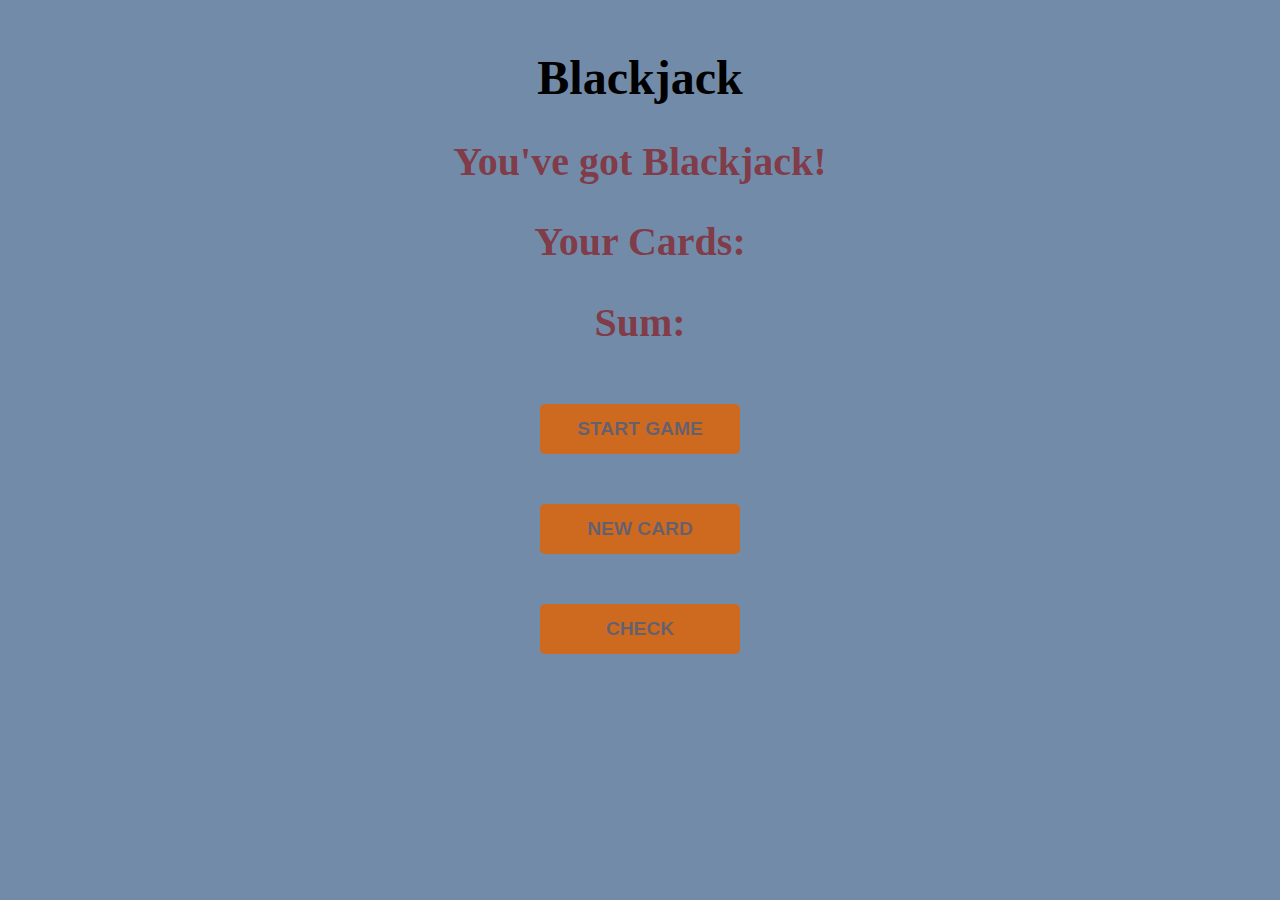
<file: blackjack/index.html>
<html>
    <head>
        <link rel="stylesheet" href="index.css">
    </head>
    <body>
        <h1>Blackjack</h1>
        <h2 id="message">You've got Blackjack!</h2>
        <h2 id="cards">Your Cards:</h2>
        <h2 id="dealer"></h2>
        <h2 id="sum">Sum: <span id="sumresult"></span> </h2>
        <button id="start-btn">START GAME</button><br>
        <button id="new-btn">NEW CARD</button><br>
        <button id="done-btn">CHECK</button>
        <div id="result"></div>
        <script src="index.js"></script>
    </body>
</html>
</file>
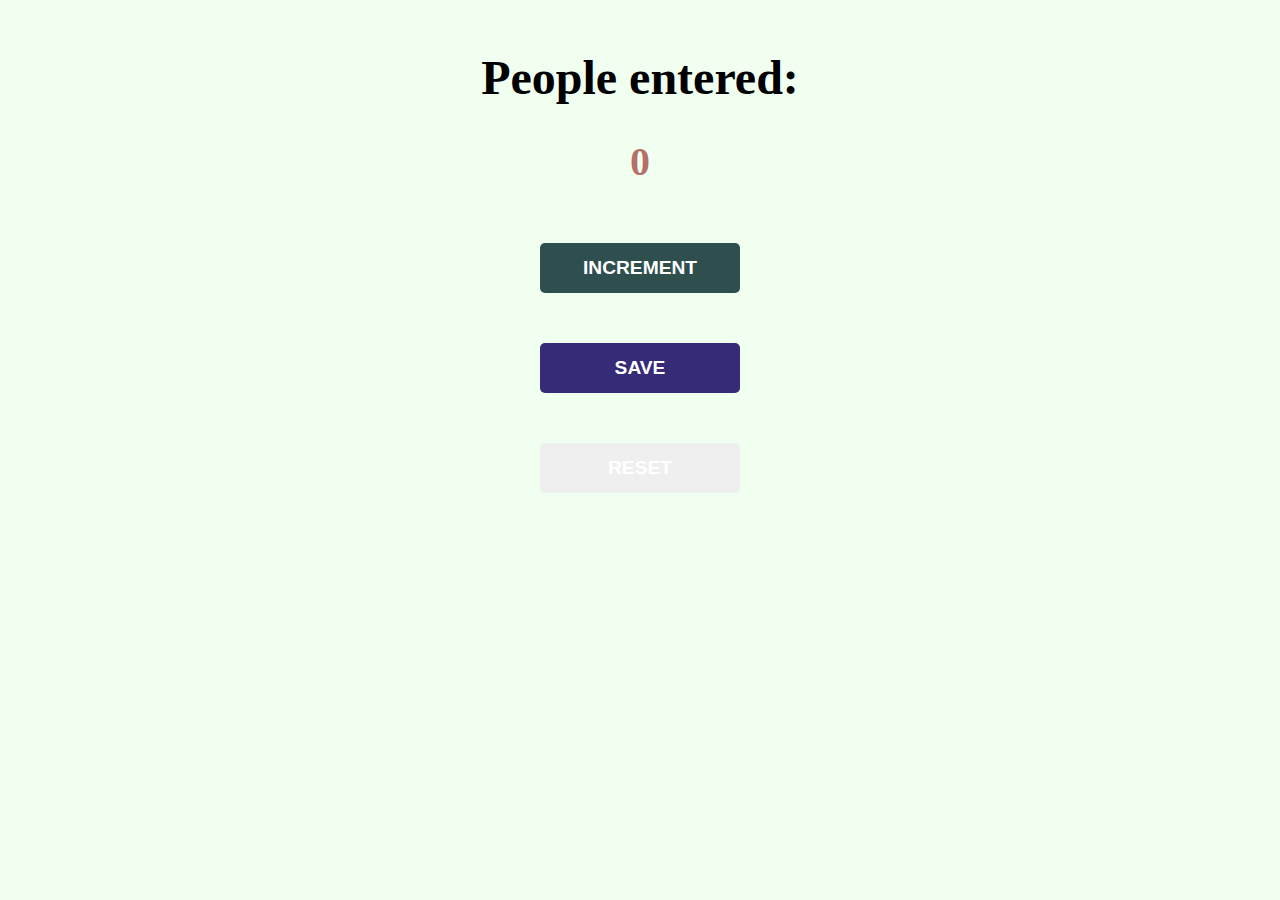
<file: passengercounter/index.html>
<html>
    <head>
        <link rel="stylesheet" href="index.css">
    </head>
    <body>
        <h1>People entered: </h1>
        <h2 id="count-el">0</h2>
        <button id="increment-btn">INCREMENT</button><br>
        <button id="save-btn">SAVE</button><br>
        <button id="reset-btn">RESET</button>
        <div id="return"></div>
        <script src="index.js"></script>
    </body>
</html>
</file>
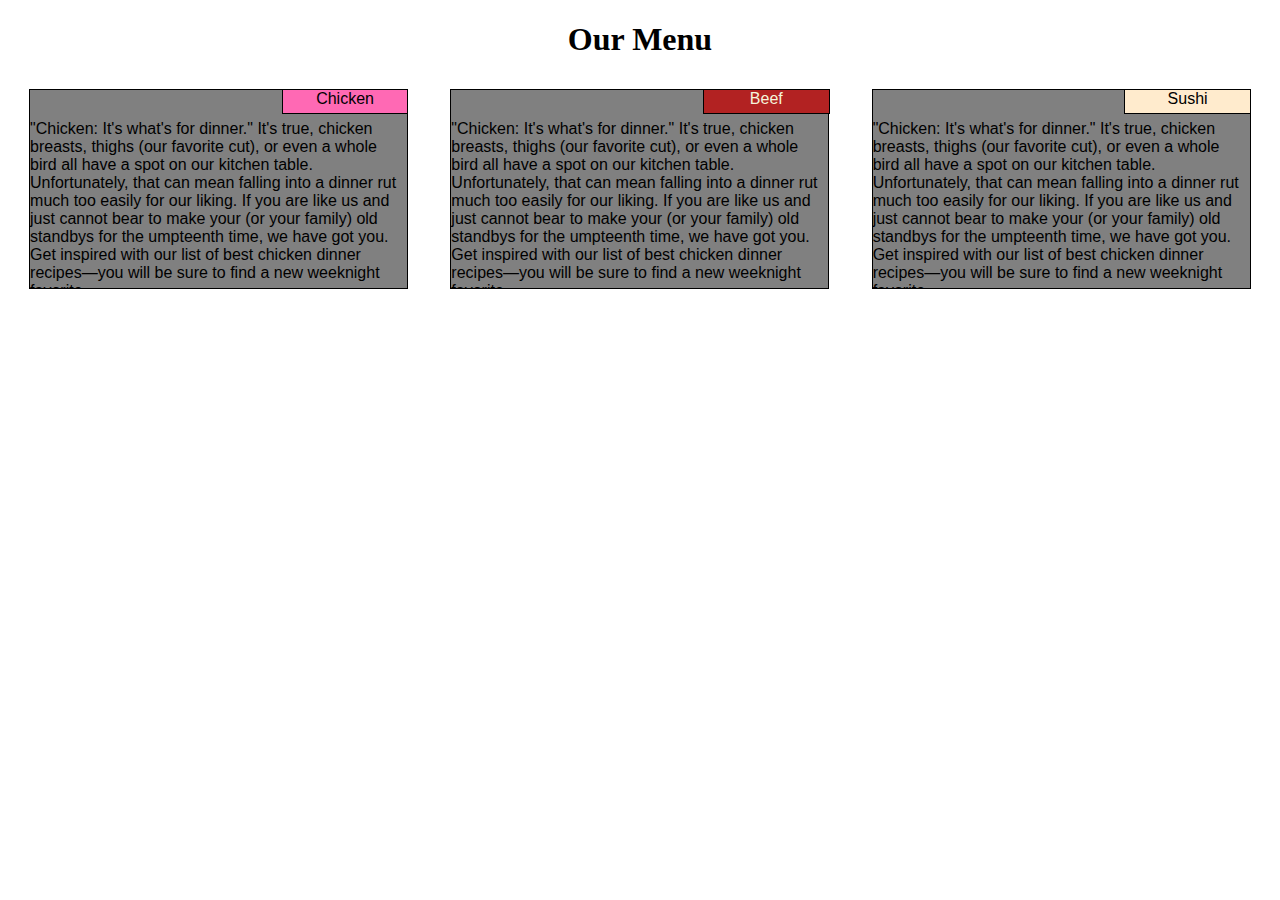
<file: module2-solution.html>
<!DOCTYPE html>
<html>
<head>
<meta charset="utf-8">
<meta name="viewport" content="width=device-width, initial-scale=1">
<title>Responsive Layout</title>
<style>

/********** Base styles **********/
* {
  box-sizing: border-box;
}
h1 {
  margin-bottom: 15px;
  text-align: center;
}
.row {
    position: relative;
}
.section1, .section2, .section3 {
    border: 1px solid black;
    width: 30%;
    height: 25px;
    margin-right: auto;
    margin-left: auto;
    font-family: Helvetica;
    color: black;
    text-align: center;
    position: absolute;
    top: 0;
    right: 5%; 
}
.section1 {
    background-color: hotpink;
}
.section2 {
    background-color:firebrick;
    color:beige;
}
.section3 {
    background-color: blanchedalmond;
}
p {
  border: 1px solid black;
  background-color: grey;
  width: 90%;
  height: 200px;
  margin-right: auto;
  margin-left: auto;
  font-family: Helvetica;
  color: black;
  padding-top: 30px;
  overflow: auto;
}

/* Simple Responsive Framework. */
.row {
  width: 100%;
}
.section {
    position: relative;
}
/********** Large devices only **********/
@media (min-width: 992px) {
  .col-lg-1, .col-lg-2, .col-lg-3, .col-lg-4, .col-lg-5, .col-lg-6, .col-lg-7, .col-lg-8, .col-lg-9, .col-lg-10, .col-lg-11, .col-lg-12 {
    float: left;
    border: 1px ;
  }
  .col-lg-1 {
    width: 8.33%;
  }
  .col-lg-2 {
    width: 16.66%;
  }
  .col-lg-3 {
    width: 25%;
  }
  .col-lg-4 {
    width: 33.33%;
  }
  .col-lg-5 {
    width: 41.66%;
  }
  .col-lg-6 {
    width: 50%;
  }
  .col-lg-7 {
    width: 58.33%;
  }
  .col-lg-8 {
    width: 66.66%;
  }
  .col-lg-9 {
    width: 74.99%;
  }
  .col-lg-10 {
    width: 83.33%;
  }
  .col-lg-11 {
    width: 91.66%;
  }
  .col-lg-12 {
    width: 100%;
  }
}

/********** Medium devices only **********/
@media (min-width: 768px) and (max-width: 991px) {
  .col-md-1, .col-md-2, .col-md-3, .col-md-4, .col-md-5, .col-md-6, .col-md-7, .col-md-8, .col-md-9, .col-md-10, .col-md-11, .col-md-12 {
    float: left;
    border: 1px ;
  }
  .col-md-1 {
    width: 8.33%;
  }
  .col-md-2 {
    width: 16.66%;
  }
  .col-md-3 {
    width: 25%;
  }
  .col-md-4 {
    width: 33.33%;
  }
  .col-md-5 {
    width: 41.66%;
  }
  .col-md-6 {
    width: 50%;
  }
  .col-md-7 {
    width: 58.33%;
  }
  .col-md-8 {
    width: 66.66%;
  }
  .col-md-9 {
    width: 74.99%;
  }
  .col-md-10 {
    width: 83.33%;
  }
  .col-md-11 {
    width: 91.66%;
  }
  .col-md-12 {
    width: 100%;
  }
}

</style>
</head>
<body>
<h1>Our Menu</h1>
<div class="container">
    <div class="row">
        <div class="col-lg-4 col-md-6">
            <div class="section">
                <div class="section1">Chicken</div>
                     <p>"Chicken: It's what's for dinner." It's true, chicken breasts, thighs (our favorite cut), 
                     or even a whole bird all have a spot on our kitchen table. Unfortunately, 
                     that can mean falling into a dinner rut much too easily for our liking. 
                     If you are like us and just cannot bear to make your (or your family) 
                     old standbys for the umpteenth time, we have got you. 
                    Get inspired with our list of best chicken dinner recipes—you will be sure to 
                    find a new weeknight favorite.</p>
             </div>
         </div>
   
        <div class="col-lg-4 col-md-6">
            <div class="section">
                <div class="section2">Beef</div>
                    <p>"Chicken: It's what's for dinner." It's true, chicken breasts, thighs (our favorite cut), 
                     or even a whole bird all have a spot on our kitchen table. Unfortunately, 
                     that can mean falling into a dinner rut much too easily for our liking. 
                     If you are like us and just cannot bear to make your (or your family) 
                     old standbys for the umpteenth time, we have got you. 
                     Get inspired with our list of best chicken dinner recipes—you will be sure to 
                    find a new weeknight favorite.</p>
             </div>
        </div>
        <div class="col-lg-4 col-md-12">
            <div class="section">
                <div class="section3">Sushi</div>
                    <p>"Chicken: It's what's for dinner." It's true, chicken breasts, thighs (our favorite cut), 
                     or even a whole bird all have a spot on our kitchen table. Unfortunately, 
                     that can mean falling into a dinner rut much too easily for our liking. 
                     If you are like us and just cannot bear to make your (or your family) 
                     old standbys for the umpteenth time, we have got you. 
                     Get inspired with our list of best chicken dinner recipes—you will be sure to 
                    find a new weeknight favorite.</p>
             </div>
        </div>
     </div>
</div>

</body>
</html>
</file>
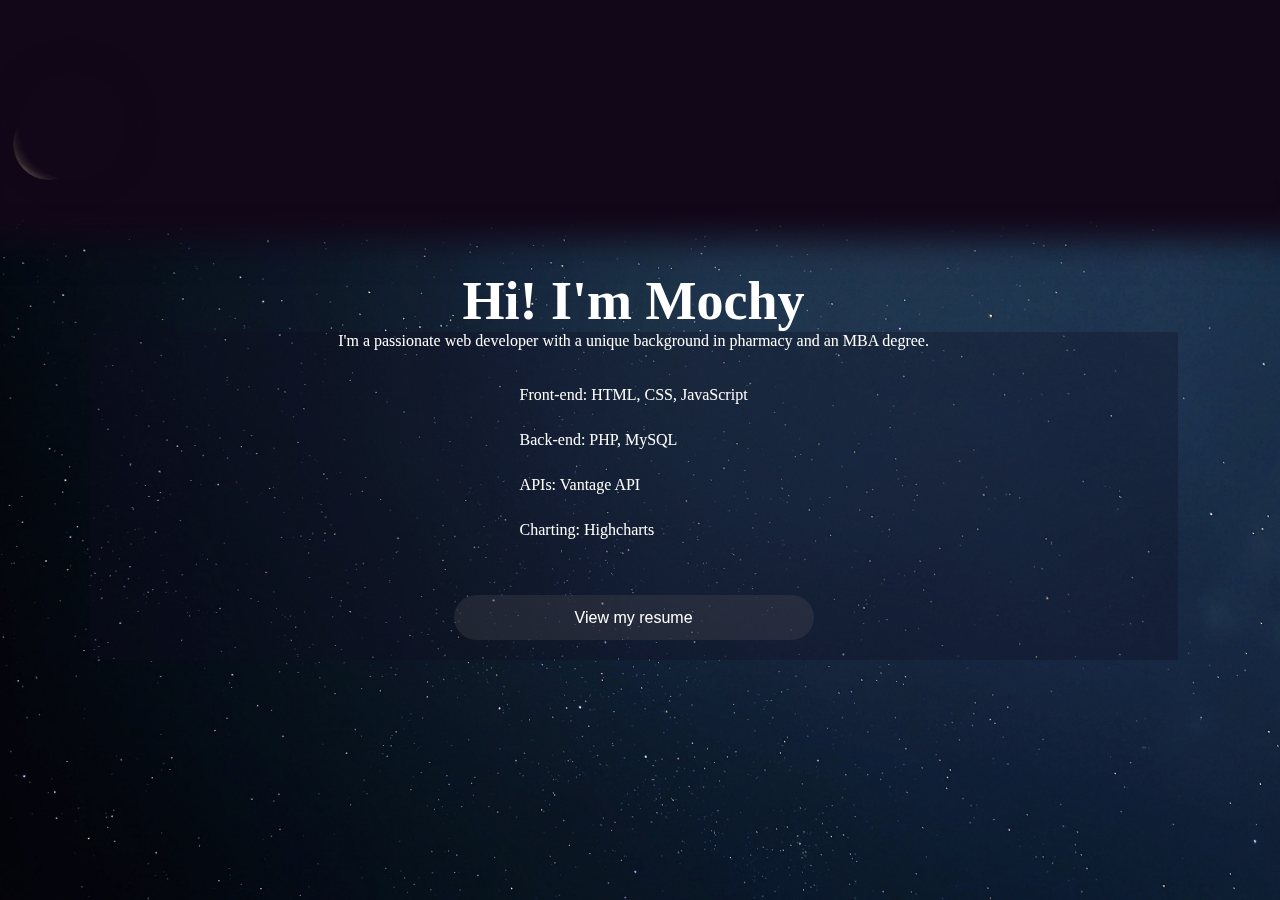
<file: porfolio/porfolio.html>
<!DOCTYPE html>
<html lang="en">
<head>
    <meta charset="UTF-8">
    <meta http-equiv="X-UA-Compatible" content="IE=edge">
    <meta name="viewport" content="width=device-width, initial-scale=1">
    <script src="https://ajax.googleapis.com/ajax/libs/jquery/1.12.4/jquery.min.js"></script>
    <script src="porfolio.js"></script>
    <link rel="stylesheet" href="https://fonts.googleapis.com/css2?family=Material+Symbols+Outlined:opsz,wght,FILL,GRAD@24,400,0,0" />
    <link rel="stylesheet" href="porfolio.css">
    <title>I'm Mochy</title>
</head>
<body>
    <main id="main-content">
        <section class="blank">
        </section>

        <section class="project" id="project1">
            <span class="material-symbols-outlined collapse hidden">
                keyboard_double_arrow_right
            </span>
            <div class="container">
                <div class="title">
                    <h1>Sudoku</h1>
                    <span>---HTML, CSS, JavaScript---</span>  
                </div>
                <div class="box">
                    <div class='img' id="img-pj1"></div> 
                    <div class="content hidden">
                        <div class="detail">
                            <h4>Time-Based Challenge</h4>
                            <div class="hidden">You have 10 minutes to solve the Sudoku puzzle.</div> 
                        </div>
                        <div class="detail">
                            <h4>Multiple Levels</h4>
                            <div class="hidden">Choose preferred challenge level: Easy, Medium and Hard.</div> 
                        </div>
                        <div class="detail">
                            <h4>Hint System</h4>
                            <div class="hidden">Receive hints to help you progress and conquer the grid.</div> 
                        </div>
                        <div class="detail">
                            <h4>Interactive Interface</h4>
                            <div class="hidden">The user-friendly interface allows to easily explore.</div> 
                        </div>
                        <div class="detail">
                            <h4>Endless Fun</h4>
                            <div class="hidden">Enjoy endless Sudoku challenges.</div> 
                        </div>             
                    </div>
                </div>
                
            </div>
            <span class="material-symbols-outlined expand">
                keyboard_double_arrow_left
            </span>
        </section>

        <section class="project" id="project2">
            <span class="material-symbols-outlined collapse hidden">
                keyboard_double_arrow_right
            </span>
            <div class="container">
                <div class="title">
                    <h1>TradeX</h1>
                    <span>HTML, CSS, JavaScript, PHP</span>  
                </div>
                <div class="box">
                    <div class="img" id="img-pj2"></div> 
                    <div class="content hidden">
                        <div class="detail">
                            <h4>Dynamic, data-driven websites</h4> 
                            <div class="hidden">Real-time market insights for informed decisions.</div>
                        </div>
                        <div class="detail">
                            <h4>Deposit & Withdrawal System</h4>
                            <div class="hidden">Easily manage their accounts, making transactions hassle-free.</div>
                        </div>  
                        <div class="detail">
                            <h4> Real-time Stock Trading</h4>
                            <div class="hidden"> Buy and sell stocks with live market data.</div>
                        </div>
                        <div class="detail">
                            <h4>Portfolio Tracking</h4>
                            <div class="hidden">Monitor investment history and performance.</div>
                        </div>
                        <div class="detail">
                            <h4>Login system</h4>
                            <div class="hidden"> Robust login ensures data privacy and security.</div>
                        </div>
                                 
                        <div class="detail">
                            <h4>Stock Price Visualization</h4>
                            <div class="hidden">Highcharts integration provides interactive stock price charts.</div>
                        </div> 
                        <div class="detail">
                            <h4>Responsive Design</h4>
                            <div class="hidden">Optimal user experiences across devices.</div>
                        </div>
                        <div class="detail">
                            <h4>Database Management</h4>
                            <div class="hidden">Efficient MySQL usage for organized data storage.</div>
                        </div>
                        <div class="detail">
                            <h4>Raw code</h4>
                            <div class="hidden">Customized and efficient solution built from scratch.</div> 
                        </div>            
                    </div>
                </div>
                
            </div>
            <span class="material-symbols-outlined expand ">
                keyboard_double_arrow_left
            </span>
        </section>
        
        
        <section class="contact">
            <div class="container">
                <h1 class="img">Contact</h1>
                <div class="content">
                    <form action="">
                        <input type="email" name="email" id="email" placeholder="Youremail@email.com">
                        <textarea name="message" id="message" cols="20" rows="5" placeholder="Your message"></textarea>
                        <input type="submit" value="Send">

                    </form>
                    <div class="social-link">
                        <div class= "social" id="linkedin"></div>
                        <div class= "social" id="github"></div>
                        <div class= "social" id="email"></div>
                    </div>
                </div>
            </div>
            
        </section>
    </main>
    <section class="background">
            <section class="lunar">
                <div class="moon"></div>
                <div class="earth"></div>
        </section>
        <section class="myself">
            <h1 class="name">Hi! I'm Mochy</h1>
            <div class="introduction visible">
                <p>I'm a passionate web developer with a unique background in pharmacy and an MBA degree.</p> 
                <div id="skill">
                    <div>Front-end: HTML, CSS, JavaScript</div>
                    <div>Back-end: PHP, MySQL</div>
                    <div>APIs: Vantage API</div>
                    <div>Charting: Highcharts</div>
                </div>

                
                
                <button> View my resume</button>
                
            </div>
           
        </section> 
        
    </section>



</body>
</html>
</file>
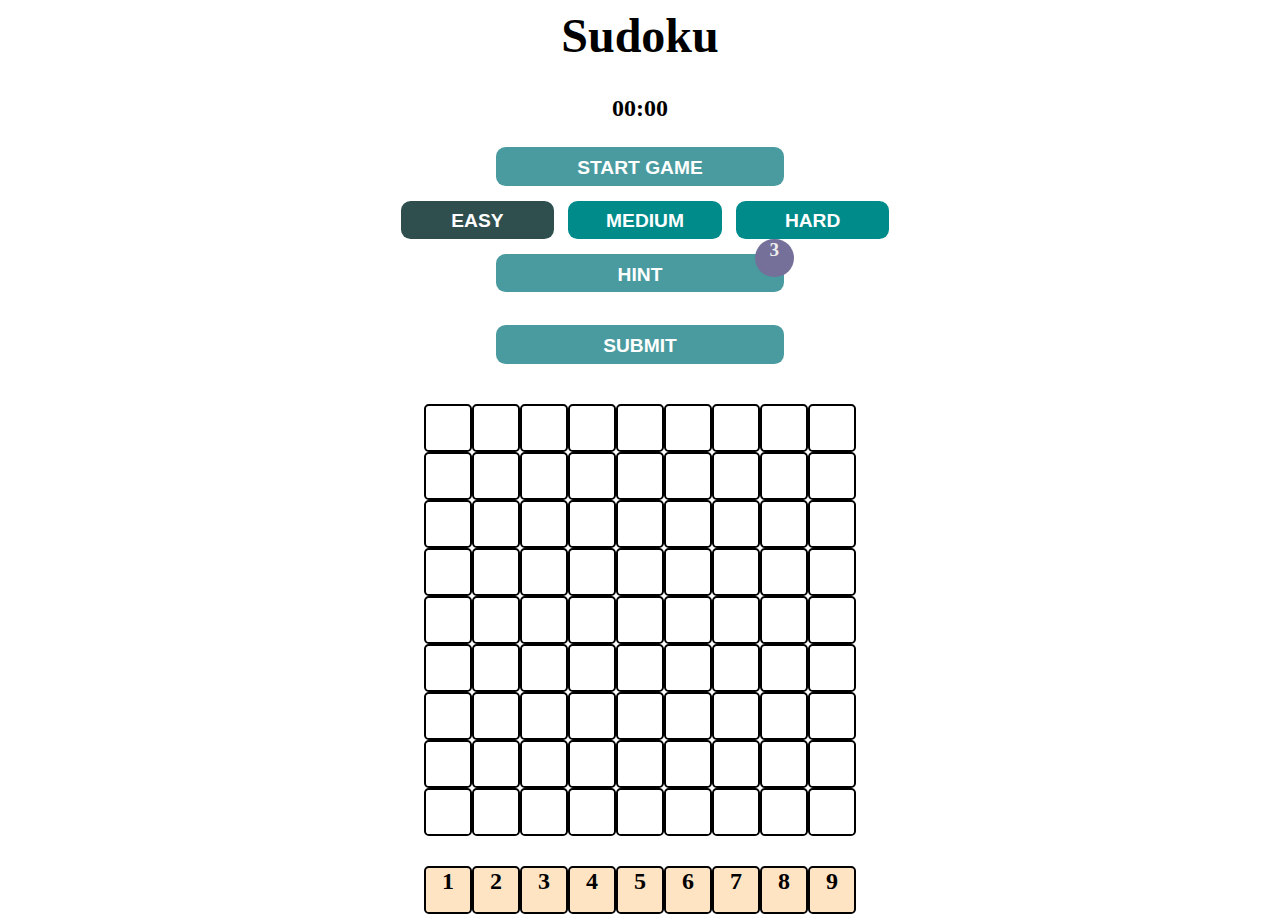
<file: sudoku/sudoku.html>
<html>
    <head>
        <link rel="stylesheet" href="sudoku.css">
    </head>
    <body>
        <h1>Sudoku</h1>
        <div id="timer">00:00</div>
        <button id = "startGame" >START GAME</button><br>
        <div id = "level">
            <button class="level" id="easy">EASY</button> 
            <button class="level" id="medium">MEDIUM</button>
            <button class="level" id="hard">HARD</button>
        </div>
        <div id="hint">           
            <button id = "hintbtn">HINT</button>
            <span id="number">3</span>
        </div><br>
        <button id = "submit">SUBMIT</button><br>
        <div contenteditable="true" id= "table">
            <div id="row1" class="row">
                <div id="col1" class="cell" id="0" ></div>
                <div id="col2" class="cell" id="1" ></div>
                <div id="col3" class="cell" id="2" ></div>
                <div id="col4" class="cell" id="3" ></div>
                <div id="col5" class="cell" id="4" ></div>
                <div id="col6" class="cell" id="5" ></div>
                <div id="col7" class="cell" id="6" ></div>
                <div id="col8" class="cell" id="7" ></div>
                <div id="col9" class="cell" id="8" ></div>
            </div>
            <div id="row2" class="row">
                <div id="col1" class="cell" id="9" ></div>
                <div id="col2" class="cell" id="10" ></div>
                <div id="col3" class="cell" id="11" ></div>
                <div id="col4" class="cell" id="12" ></div>
                <div id="col5" class="cell" id="13" ></div>
                <div id="col6" class="cell" id="14" ></div>
                <div id="col7" class="cell" id="15" ></div>
                <div id="col8" class="cell" id="16" ></div>
                <div id="col9" class="cell" id="17"></div>
            </div>
            <div id="row3" class="row">
                <div id="col1" class="cell" id="18" ></div>
                <div id="col2" class="cell" id="19"></div>
                <div id="col3" class="cell" id="20"></div>
                <div id="col4" class="cell" id="21"></div>
                <div id="col5" class="cell" id="22"></div>
                <div id="col6" class="cell" id="23"></div>
                <div id="col7" class="cell" id="24"></div>
                <div id="col8" class="cell" id="25"></div>
                <div id="col9" class="cell" id="26"></div>
            </div>
            <div id="row4"class="row">
                <div id="col1" class="cell" id="27" ></div>
                <div id="col2" class="cell" id="28"></div>
                <div id="col3" class="cell" id="29"></div>
                <div id="col4" class="cell" id="30"></div>
                <div id="col5" class="cell" id="31"></div>
                <div id="col6" class="cell" id="32"></div>
                <div id="col7" class="cell" id="33"></div>
                <div id="col8" class="cell" id="34"></div>
                <div id="col9" class="cell" id="35"></div>
            </div>
            <div id="row5" class="row">
                <div id="col1" class="cell" id="36" ></div>
                <div id="col2" class="cell" id="37"></div>
                <div id="col3" class="cell" id="38"></div>
                <div id="col4" class="cell" id="39"></div>
                <div id="col5" class="cell" id="40"></div>
                <div id="col6" class="cell" id="41"></div>
                <div id="col7" class="cell" id="42"></div>
                <div id="col8" class="cell" id="43"></div>
                <div id="col9" class="cell" id="44"></div>
            </div>
            <div id="row6" class="row">
                <div id="col1" class="cell" id="45" ></div>
                <div id="col2" class="cell" id="46"></div>
                <div id="col3" class="cell" id="47"></div>
                <div id="col4" class="cell" id="48"></div>
                <div id="col5" class="cell" id="49"></div>
                <div id="col6" class="cell" id="50"></div>
                <div id="col7" class="cell" id="51"></div>
                <div id="col8" class="cell" id="52"></div>
                <div id="col9" class="cell" id="53"></div>
            </div>
            <div id="row7" class="row">
                <div id="col1" class="cell" id="54" ></div>
                <div id="col2" class="cell" id="55"></div>
                <div id="col3" class="cell" id="56"></div>
                <div id="col4" class="cell" id="57"></div>
                <div id="col5" class="cell" id="58"></div>
                <div id="col6" class="cell" id="59"></div>
                <div id="col7" class="cell" id="60"></div>
                <div id="col8" class="cell" id="61"></div>
                <div id="col9" class="cell" id="62"></div>
            </div>
            <div id="row8" class="row">
                <div id="col1" class="cell" id="63"></div>
                <div id="col2" class="cell" id="64"></div>
                <div id="col3" class="cell" id="65"></div>
                <div id="col4" class="cell" id="66"></div>
                <div id="col5" class="cell" id="67"></div>
                <div id="col6" class="cell" id="68"></div>
                <div id="col7" class="cell" id="69"></div>
                <div id="col8" class="cell" id="70"></div>
                <div id="col9" class="cell" id="71"></div>
            </div>
            <div id="row8" class="row">
                <div id="col1" class="cell" id="71" ></div>
                <div id="col2" class="cell" id="73" ></div>
                <div id="col3" class="cell" id="74" ></div>
                <div id="col4" class="cell" id="75" ></div>
                <div id="col5" class="cell" id="76" ></div>
                <div id="col6" class="cell" id="77" ></div>
                <div id="col7" class="cell" id="78" ></div>
                <div id="col8" class="cell" id="79" ></div>
                <div id="col9" class="cell" id="80" ></div>
            </div>
        </div>
        <div id="entry" class="row">
            <div id="col1" class="cellEntry" >1</div>
            <div id="col2" class="cellEntry" >2</div>
            <div id="col3" class="cellEntry" >3</div>
            <div id="col4" class="cellEntry" >4</div>
            <div id="col5" class="cellEntry" >5</div>
            <div id="col6" class="cellEntry" >6</div>
            <div id="col7" class="cellEntry" >7</div>
            <div id="col8" class="cellEntry" >8</div>
            <div id="col9" class="cellEntry" >9</div>
        </div>

        <script src="sudoku.js"></script>    
    </body>
</html>
</file>
<file: blackjack/index.css>
* {
    text-align: center;
}
body{
    background-color: rgba(108, 134, 164, 0.959);
}
h1{
    margin-top: 50px;
    font-size: 3em;
}
h2{
    font-size: 2.5em;
    color: rgba(139, 0, 0, 0.59);
}
button{
    border: none;
    background-color: rgb(205, 106, 31);
    color:  rgba(11, 89, 179, 0.544);
    font-weight: bold;
    font-size: 1.2em;
    width: 200px;
    height: 50px;
    border-radius: 5px;
    text-align: center;
    margin-top: 25px;
    margin-bottom: 25px;
}

#result {
    font-weight: bold;
    font-size: 1.2em; 
}
</file>
<file: passengercounter/index.css>
* {
    text-align: center;
}
body{
    background-color: honeydew;
}
h1{
    margin-top: 50px;
    font-size: 3em;
}
h2{
    font-size: 2.5em;
    color: rgba(139, 0, 0, 0.59);
}
button{
    border: none;
    color: white;
    font-weight: bold;
    font-size: 1.2em;
    width: 200px;
    height: 50px;
    border-radius: 5px;
    text-align: center;
    margin-top: 25px;
    margin-bottom: 25px;
}
#increment-btn {
    background-color: darkslategrey;
}
#save-btn {
    background-color:rgb(53, 43, 118);
}
#return {
    font-weight: bold;
    font-size: 1.2em; 
}
</file>
<file: porfolio/porfolio.css>
:root {
    --color-primary-background-lunar: rgb(19,11,34);
    --color-second-background-lunar: rgb(18,7,24);
    --color-box: rgba(16, 13, 31, 0.311);
    --color-box2: rgba(78, 76, 85, 0.311);
    --main-heading-size: 6vh;
    --small-main-heading-size: 4vh;
    --diameter-moon: 8vh;
    --diameter-earth: calc((var(--diameter-moon) * 1.5));
}

*{
    box-sizing: content-box;
    margin: 0px;
    padding: 0px;
    color: white;
    font-size: 1em;
}
.body {
    width: 100vw;
    height: 100vh;

}
.background {
    position: fixed;
    top: 0px;
    pointer-events: none;
}

.lunar {
    width:100vw;
    height: 20vh;
    background-color: var(--color-second-background-lunar);
    box-shadow: 0px 30px 30px 30px var(--color-second-background-lunar) ;
    position: relative;
}
.moon {
    width: var(--diameter-moon);
    height: var(--diameter-moon);
    border-radius: 50%;
    background-image: url(image/moon.png);
    background-size:cover;
    background-position: center;
    position: absolute;
    bottom: 0vh;
    left: 1vw;
}
.earth {
    width: var(--diameter-earth);
    height: var(--diameter-earth);
    border-radius: 50%;
    background-color: var(--color-second-background-lunar);
    position: absolute;
    box-shadow: -1px -1px 15px 15px var(--color-second-background-lunar) ;
    bottom: 0;
    left: 18.5px;
}

.myself {
    position: absolute;
    top: 30vh;
    margin-left: auto;
    text-align: center;
    width: 99vw;
    margin-left: auto;
    margin-right: auto;
    display: flex;
    flex-direction: column;
    align-items: center;
    justify-content: center;
}
.name {
    animation: bigger 2s ease-in-out;
} 
#skill {
    height: max-content;
    display: flex;
    flex-direction: column;
    align-items: start;
    justify-content: center;
    gap: 3vh;
}
#skill > h4 {
    align-self: center;
}
.introduction {
    animation: appear 2s forwards;
    display: flex;
    flex-direction: column;
    justify-content:center;
    align-items: center;
    gap: 4vh;
    height: max-content;
    width: 85vw;
    background-color: var(--color-box);
}
h1 {   
    font-size: var(--main-heading-size);  
    animation: name duration timing-function delay iteration-count direction fill-mode;
}
button {
    width: 80vw;
    height: 5vh;
    margin: 20px;
    border-radius: 100px;
    border: none;
    background-color: var(--color-box2);
}
main {
    overflow-y: scroll;
    overflow-x: hidden;
    scroll-snap-type: y mandatory;
    scroll-behavior: smooth;
    width: 100vw;
    height: 100vh;
    background-image: url(image/galaxy.jpg);
    background-size:cover;
    background-position: center;
    background-attachment: fixed;
}
.blank, .project, .contact {
    padding-top: 25vh;
    scroll-snap-stop: always;
    scroll-snap-align: start;
    width: 100vw;
    height: 80vh;
    overflow: hidden;
    display: flex;
    justify-content: center;
    align-items: center;
}

.container {
    display: flex;
    flex-direction: column;
    justify-content: space-evenly;
    align-items: center;
    height: 65vh;
    width: 85vw;
    background-color: var(--color-box);
}
.box {
    display: flex;
    align-items: center;
    gap: 5vw;
}
.title, .content {
    display: flex;
    flex-direction: column;
    align-items: center;    
    border-radius: 10px;
}
.title {
    justify-content: center;
    gap: 1vh;
}

.content {
    justify-content: space-evenly;
    height: 50vh;
    width: 65vw;
    overflow-y: hidden;
}
#img-pj1, #img-pj2 {
    height: 50vh;
    width: 58vw;
    background-size: cover;
    background-position: center;
    border-radius: 10px;
}
#img-pj1 {
    background-image: url("image/sudoku.png");
}

#img-pj2 {
    background-image: url("image/tradeX/1.png");
    transition: background-image 0.5s ease-in-out, transform 0.5s ease-in-out;
    transform: translateX(0); 
}
.slide-in {
    animation: collapse-left 0.3 linear; /* Slide in from the left */
}
.expand, .collapse {
    /* border: 1px red solid; */
    padding: 5px;
    background-color: var(--color-box2);
    justify-self: end;
    animation: vibration 0.5s infinite;
    margin-left: -12vw;
    margin-top: 11vh;
    font-size: 3vh;
}
.collapse {
    margin-left: 2vw;
    margin-right: -9.5vw;
}
.title > span {
    font-size: 1.5vh;
}
h4 {
    font-size: 2vh;
}
.detail {
    width: inherit;
    padding: 10px;
    background-color: var(--color-box2);
    display: flex;
    justify-content: center;
    align-items: center;
    border-radius: 35px;
    text-align: center;
}
.detail > div { 
    /* transform: rotateX(180deg); */
    font-size: 1.5vh;
}
#project2 > .container > .box > .content {
   flex-direction: row;
   flex-wrap: wrap;
}
#project2 > .container > .box > .content > .detail {
    width:max-content;
}
input, textarea {
   width: 55vw;
   border: none;
   background-color: var(--color-box2);
   border-radius: 10px;
   padding: 10px;
   margin-top: 1vh;
   margin-left: 2vw;
}
input:focus, textarea:focus {
    outline-style: none;
}
input[type='email'] {
    height: 5vh;
}

.social-link {
    display: flex;
    justify-content: center;
    gap: 2vh;
    width: inherit;
    border: 1.5px var(--color-box2) dashed;
    padding: 1vh;
    margin-top: 2vh;
}
.social {
    height: 5vh;
    width: 5vh;
    background-position: center;
    background-size: cover;
}
#linkedin {
    background-image: url("image/social/linkedin.png");
}
#github {
    background-image: url("image/social/github.png");
}
#email {
    background-image: url('image/social/email.webp');
}
.visible {
    visibility: visible;
}
.hidden {
    visibility: hidden;
    display: none;
}
/* For WebKit-based browsers like Chrome and Safari */

::-webkit-scrollbar, ::-webkit-scrollbar-thumb, ::-webkit-scrollbar-track, ::-webkit-scrollbar-thumb:hover {
    background: none; /* Thumb color (the draggable part) */
    border: none; /* Rounded corners for the thumb */
}



@keyframes fade-out {
    0% { opacity: 1; } 
    100% { opacity: 0; } 
}
@keyframes appear {
    0% { opacity: 0; } 
    100% { opacity: 1; } 
}
@keyframes smaller {
    0% { font-size: var(--main-heading-size); }
    100% { font-size: var(--small-main-heading-size);}
}
@keyframes bigger {
    0% { font-size: var(--small-main-heading-size); }
    100% { font-size: var(--main-heading-size);}
}
@keyframes flip-forward {
    0% { transform: rotateX(0deg); }
    100% { transform: rotateX(180deg); }
}
@keyframes flip-backward {
    0% { transform: rotateX(180deg); }
    100% { transform: rotateX(0deg); }
}
@keyframes vibration {
    0% {
        transform: translateX(0);
    }
    10% {
        transform: translateX(1px);
    }
    20% {
        transform: translateX(-1px);
    }
    5% {
        transform: translateX(0px);
    }
    100% {
        transform: translateX(0px);
    }
}
@keyframes expand-left {
    from {
      width: 0vw;
    }
    to {
      width: 50vw;
    }
}
@keyframes collapse-left {
    from {
      width: 50vw;
    }
    to {
      width: 0vw;
    }
}

@media only screen and (min-width: 578px) {
    .hidden {
        visibility: visible;
        display: block;
    }
    
    button {
        width: 40vh;
    }
    #img-pj1, #img-pj2 {
        max-width: 35vw;
        width: 25vh;
    }
    .container {
        width: 80vw;
    }
    .expand, .collapse {
        visibility: hidden;
        display: none;
    }
    .content {
        width: 40vw;
        height: 45vh;
        display: flex;
        align-items: center;
        flex-grow: 2;
        overflow-y:visible;
    }
    .detail {
        width: 40vw;
    }
    .content > div > .hidden {
        visibility: hidden;
        display: none;
    }
    #project2 > .container > .box {
        flex-direction: row-reverse;
    }
    .contact > .container {
        flex-direction: row;
        justify-content: space-between;
    }
    .contact > .container > .content {
        flex-direction: row;
        justify-content: space-evenly;
    }
    form {
        height: 55vh;
        display: flex;
        flex-direction: column;
        align-items: center;
        justify-content: space-evenly;
        margin-right: 1vw;
    }
    input, textarea {
        width: 40vw;
    }
    input[type='submit'] {
        
    }
    textarea {
        height: 30vh;
    }
    .social-link {
        align-items: center;
        height: 50vh;
        border: none;
        border-left: 1.5px var(--color-box2) dashed;
    }
}
</file>
<file: sudoku/sudoku.css>
* {
  box-sizing: border-box;
}

body{
  text-align: center;
  align-items: center
;
}

h1{
  font-size: 3em;
}

#timer{
  font-size: 1.5em;
  font-weight: bold;
  margin-bottom: 25px;
}

#hint{
  text-align: center;
  position: relative;
}

#number{
  height: 2em;
  width: 2em;
  background-color: #74709a;
  border-radius: 50%;
  position: absolute;
  left: calc(50% + 6em);
  top: -15px;
  font-size: 1.2em;
  font-weight: bold;
  color: rgb(236, 236, 236);
}
#table{
  margin-top: 25px;
}
#table:focus {
  outline-style: none;
}
.row {
  margin-left: auto;
  margin-right: auto;
  text-align: center;
  display:table;
}

.cell, .cellEntry, .fixedcell {
  float: left;
  align-items: center;
  justify-content: center;
  width: 2em;
  height: 2em;
  border: 2px solid black;
  border-radius: 10%;
  font-size: 1.5em;
  font-weight: bold;
  background-color: white;
}

button {
  width: 15em;
  height: 2em;
  padding: 0.5em 1em;
  font-size: 1.2em;
  font-weight: bold;
  text-align: center;
  text-decoration: none;
  background-color: #4a9b9f;
  color: white;
  border: none;
  border-radius: 0.5em;
  cursor: pointer;
  margin-bottom: 15px;
}

.level{
  width: 8em;
  margin-left: 10px;
}

button:hover {
  background-color: #7d9dca;
}

#entry > .cellEntry{
  margin-top: 30px;
  background-color: bisque;
}
</file>
